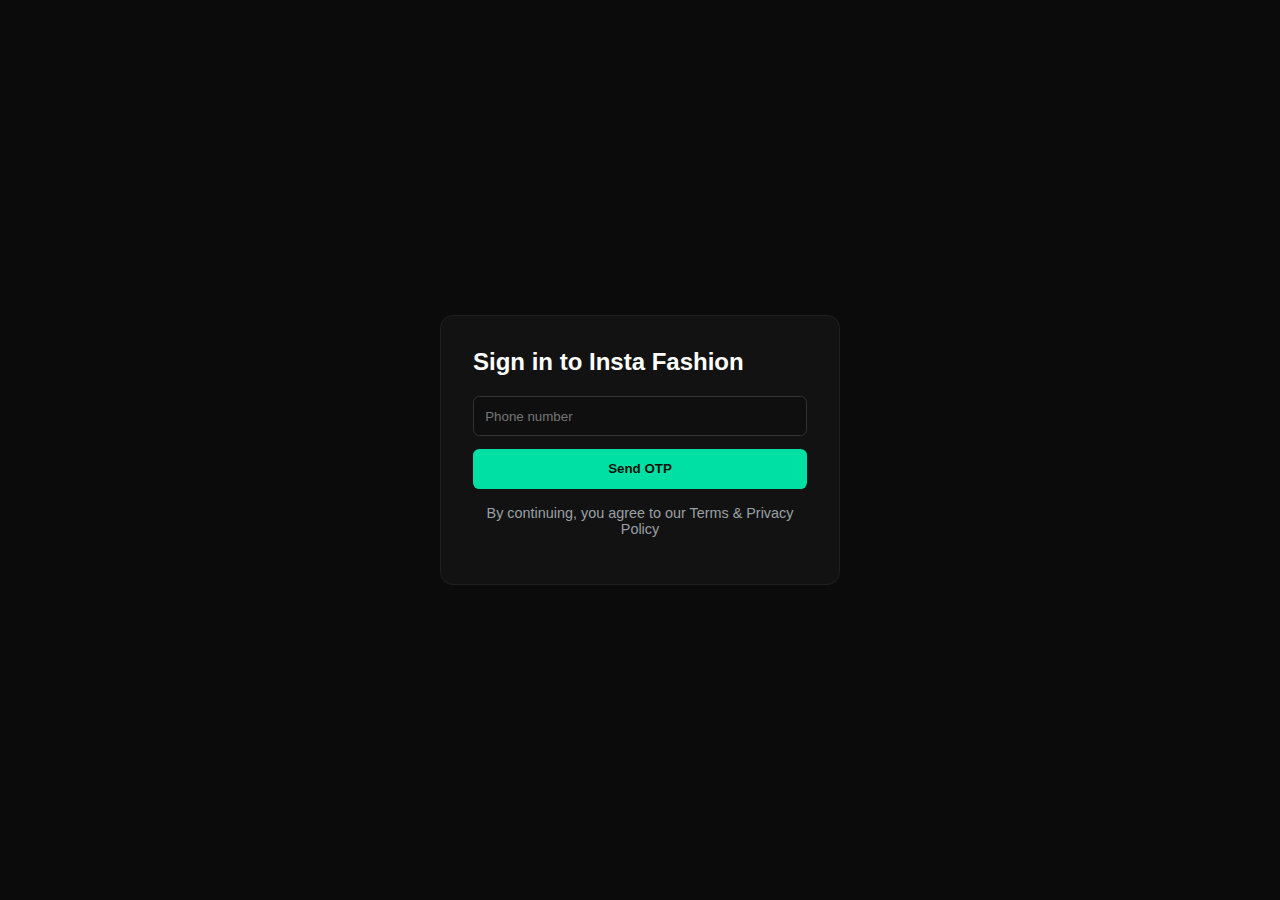
<file: signin.html>
<!DOCTYPE html>
<html lang="en">
<head>
  <meta charset="UTF-8" />
  <meta name="viewport" content="width=device-width, initial-scale=1" />
  <title>Sign in — Insta Fashion</title>
  <link rel="stylesheet" href="styles.css" />
  <style>
    body{display:flex;align-items:center;justify-content:center;height:100vh;background:#0b0b0b;color:#fff;font-family:Inter,sans-serif}
    .signin-box{background:#121212;padding:2rem;border-radius:.8rem;width:min(400px,90%);border:1px solid #1f1f1f}
    .signin-box h2{margin-top:0}
    .input{width:100%;padding:.7rem;border-radius:.4rem;border:1px solid #333;background:#0f0f0f;color:#fff;margin-bottom:.8rem}
    .btn{width:100%;padding:.8rem;border-radius:.4rem;border:0;font-weight:600;cursor:pointer}
    .btn-primary{background:#00e0a4;color:#00130d}
    .btn-secondary{background:#1a1a1a;color:#fff;border:1px solid #333}
    .hidden{display:none}
    .muted{color:#9aa0a6;font-size:.9rem;text-align:center;margin-top:1rem}
  </style>
</head>
<body>
  <div class="signin-box">
    <h2>Sign in to Insta Fashion</h2>
    <input id="phoneInput" type="tel" placeholder="Phone number" class="input" />
    <button id="sendOtpBtn" class="btn btn-primary">Send OTP</button>
    <input id="otpInput" type="text" placeholder="Enter OTP" class="input hidden" />
    <button id="verifyOtpBtn" class="btn btn-primary hidden">Verify OTP</button>
    <p class="muted">By continuing, you agree to our Terms & Privacy Policy</p>
  </div>

  <script>
    const phoneInput = document.getElementById("phoneInput");
    const sendOtpBtn = document.getElementById("sendOtpBtn");
    const otpInput = document.getElementById("otpInput");
    const verifyOtpBtn = document.getElementById("verifyOtpBtn");

    sendOtpBtn.onclick = () => {
      if (!phoneInput.value.trim()) { alert("Enter phone number"); return; }
      otpInput.classList.remove("hidden");
      verifyOtpBtn.classList.remove("hidden");
      alert("OTP sent (demo: 1234)");
    };

    verifyOtpBtn.onclick = () => {
      if (otpInput.value.trim() === "1234") {
        const user = { phone: phoneInput.value.trim() };
        localStorage.setItem("user", JSON.stringify(user));
        alert("Login successful");
        window.location.href = "index.html"; // back to home
      } else {
        alert("Invalid OTP");
      }
    };
  </script>
</body>
</html>
</file>
<file: styles.css>
:root{
  --bg:#0b0b0b; --card:#121212; --muted:#9aa0a6;
  --text:#f1f3f4; --accent:#00e0a4; --accent-2:#6ae7ff; --danger:#ff5c5c;
  --border:#1f1f1f; --brand:#ffffff;
}
*{box-sizing:border-box}
html,body{margin:0;padding:0;background:var(--bg);color:var(--text);font-family:Inter,system-ui,-apple-system,Segoe UI,Roboto,sans-serif}
a{color:inherit;text-decoration:none}
img{max-width:100%;display:block}
.hidden{display:none !important}
.muted{color:var(--muted)}
.price{font-weight:700}
.mrp{text-decoration:line-through;color:var(--muted);margin-left:.5rem}
.off{color:var(--accent-2);margin-left:.5rem}
.icon-btn{background:transparent;border:0;color:var(--text);font-size:1rem;cursor:pointer}
.primary{background:var(--accent);color:#00130d;border:0;padding:.8rem 1rem;border-radius:.6rem;font-weight:700;cursor:pointer}
.secondary{background:#232; color:#aef; border:1px solid #3a3a3a; padding:.8rem 1rem;border-radius:.6rem;cursor:pointer}
.ghost{background:transparent;border:1px solid var(--border);color:var(--text);padding:.6rem .9rem;border-radius:.6rem;cursor:pointer}
.full{width:100%}

/* Top bar */
.top-bar{display:flex;justify-content:center;align-items:center;gap:.5rem;background:#111;border-bottom:1px solid var(--border);padding:.4rem .8rem}
.top-bar .link{margin-left:auto;color:var(--accent);background:transparent;border:0;cursor:pointer}

/* Header */
.header{position:sticky;top:0;z-index:50;display:grid;grid-template-columns:1fr 2fr auto;gap:1rem;align-items:center;background:#0d0d0d;border-bottom:1px solid var(--border);padding:.7rem 1rem}
.header-left{display:flex;align-items:center;gap:.8rem}
.logo{width:40px;height:40px}
.brand h1{font-size:1.1rem;margin:0}
.brand .tag{font-size:.8rem;color:var(--muted);margin:.1rem 0 0}
.search{display:flex;background:#0f0f0f;border:1px solid var(--border);border-radius:.6rem;overflow:hidden}
.search input{flex:1;background:transparent;border:0;color:var(--text);padding:.7rem .8rem}
.search button{background:#1a1a1a;border:0;color:var(--text);padding:.7rem 1rem;cursor:pointer;border-left:1px solid var(--border)}
.chips{display:flex;gap:.4rem;flex-wrap:wrap;margin-top:.5rem}
.chip{border:1px solid var(--border);padding:.3rem .6rem;border-radius:999px;color:var(--muted);cursor:pointer}
.chip.active{background:#1b1b1b;color:var(--text);border-color:#2a2a2a}
.cart-btn{background:transparent;border:1px solid var(--border);color:var(--text);padding:.5rem .7rem;border-radius:.6rem;cursor:pointer}
.cart-btn span{background:var(--accent);color:#00130d;border-radius:999px;padding:.1rem .4rem;margin-left:.4rem}

/* Categories */
.categories{display:flex;gap:.6rem;overflow:auto;padding:.6rem 1rem;border-bottom:1px solid var(--border)}
.categories .cat{background:#111;border:1px solid var(--border);padding:.5rem .8rem;border-radius:.6rem;white-space:nowrap;cursor:pointer}
.categories .cat.active{border-color:#2a2a2a;background:#181818}

/* Hero */
.hero{display:grid;grid-template-columns:1.2fr .8fr;gap:1rem;align-items:center;padding:1rem;border-bottom:1px solid var(--border)}
.hero .cta{display:inline-block;background:var(--accent);color:#00130d;padding:.7rem 1rem;border-radius:.6rem;font-weight:700;margin-top:.6rem}

/* USP */
.usps{display:grid;grid-template-columns:repeat(4,1fr);gap:.6rem;padding:1rem}
.usp{background:#101010;border:1px solid var(--border);padding:.8rem;border-radius:.6rem;text-align:center}

/* Catalog */
.catalog{padding:1rem}
.catalog-header{display:flex;justify-content:space-between;align-items:center;margin-bottom:.6rem}
.sort select{background:#111;border:1px solid var(--border);color:var(--text);padding:.4rem .6rem;border-radius:.4rem}
.grid{display:grid;grid-template-columns:repeat(5,1fr);gap:.8rem}
.card{background:var(--card);border:1px solid var(--border);border-radius:.8rem;overflow:hidden;cursor:pointer;display:flex;flex-direction:column}
.card .img-wrap{position:relative}
.badge{position:absolute;top:.5rem;left:.5rem;background:#0d1;color:#8f8;padding:.2rem .4rem;border-radius:.4rem;font-size:.75rem;border:1px solid #183}
.card .content{padding:.7rem}
.card .brand{font-size:.8rem;color:var(--muted);margin-bottom:.2rem}
.card .title{font-weight:600;margin:0 0 .3rem;font-size:.95rem;line-height:1.2}
.card .row{display:flex;justify-content:space-between;align-items:center;margin-top:.4rem}
.card .add{background:#171717;border:1px solid var(--border);color:var(--text);padding:.5rem .7rem;border-radius:.5rem;cursor:pointer}

/* Drawer */
.drawer{position:fixed;right:0;top:0;height:100dvh;width:min(380px,100%);background:#121212;border-left:1px solid var(--border);display:flex;flex-direction:column;z-index:60}
.drawer-header{display:flex;justify-content:space-between;align-items:center;padding:1rem;border-bottom:1px solid var(--border)}
.drawer-body{flex:1;overflow:auto;padding:.8rem;display:flex;flex-direction:column;gap:.8rem}
.cart-item{display:grid;grid-template-columns:auto 1fr auto;gap:.6rem;align-items:center;border:1px solid var(--border);border-radius:.6rem;padding:.6rem;background:#101010}
.cart-item img{width:64px;height:64px;border-radius:.4rem;object-fit:cover}
.qty{display:flex;align-items:center;gap:.4rem}
.qty button{width:28px;height:28px;border-radius:.4rem;background:#1a1a1a;border:1px solid var(--border);color:var(--text);cursor:pointer}
.drawer-footer{border-top:1px solid var(--border);padding:1rem;display:flex;flex-direction:column;gap:.5rem}
.drawer-footer .row{display:flex;justify-content:space-between;align-items:center}
.drawer-footer .small{color:var(--muted);font-size:.9rem}
.drawer-footer .eta{color:#aef}

/* Modal */
.modal{position:fixed;inset:0;background:rgba(0,0,0,.6);display:grid;place-items:center;z-index:70}
.modal-content{width:min(980px,95%);background:#121212;border:1px solid var(--border);border-radius:.8rem;overflow:hidden}
.modal-body{display:grid;grid-template-columns:1fr 1fr;gap:1rem;padding:1rem}
.size-row{display:flex;gap:.4rem;margin:.6rem 0}
.size{border:1px solid var(--border);padding:.4rem .7rem;border-radius:.4rem;cursor:pointer}
.size.active{background:#1c1c1c}
.service{margin-top:.6rem;color:var(--muted)}

/* Sticky bar */
.sticky-bar{position:sticky;bottom:0;z-index:55;background:#0f0f0f;border-top:1px solid var(--border);display:none;gap:.6rem;justify-content:space-around;padding:.5rem}

/* Toast */
.toast{position:fixed;bottom:1rem;left:50%;transform:translateX(-50%);background:#101010;border:1px solid var(--border);padding:.6rem .9rem;border-radius:.6rem;z-index:80}

/* Empty */
.empty{text-align:center;color:var(--muted);padding:2rem}

@media (max-width:1200px){ .grid{grid-template-columns:repeat(4,1fr)} }
@media (max-width:992px){ .grid{grid-template-columns:repeat(3,1fr)} }
@media (max-width:768px){
  .header{grid-template-columns:1fr auto;grid-template-rows:auto auto;gap:.6rem}
  .header-center{grid-column:1/-1}
  .hero{grid-template-columns:1fr;gap:.6rem}
  .usps{grid-template-columns:repeat(2,1fr)}
  .grid{grid-template-columns:repeat(2,1fr)}
  .sticky-bar{display:flex}
}
@media (max-width:420px){ .grid{grid-template-columns:1fr} }
.addr-input{padding:.6rem;border-radius:.4rem;border:1px solid #333;background:#0f0f0f;color:#fff}
.hero-video {
  position: relative;
  height: 60vh;
  overflow: hidden;
}

.hero-video video {
  position: absolute;
  top: 50%;
  left: 50%;
  min-width: 100%;
  min-height: 100%;
  transform: translate(-50%, -50%);
  object-fit: cover;
  z-index: 0;
}

.hero-overlay {
  position: relative;
  z-index: 1;
  color: white;
  text-align: center;
  padding-top: 20vh;
}

.hero-video::after {
  content: "";
  position: absolute;
  inset: 0;
  background: rgba(0,0,0,0.4);
  z-index: 0;
}
<section class="video-upload-section">
  <button id="addVideoBtn" class="primary">📹 Add Video</button>
  <div id="videoPreview" class="video-preview hidden">
    <video id="customVideo" controls autoplay muted loop playsinline style="max-width:100%;border-radius:.6rem;margin-top:1rem"></video>
  </div>
</section>
.product-grid {
  display: grid;
  grid-template-columns: repeat(auto-fill, minmax(160px, 1fr));
  gap: 1rem;
  padding: 1rem;
}

.product-card {
  background: #fff;
  border-radius: 8px;
  overflow: hidden;
  box-shadow: 0 2px 6px rgba(0,0,0,0.1);
  display: flex;
  flex-direction: column;
  transition: transform 0.2s ease;
}

.product-card:hover {
  transform: scale(1.02);
}

.product-card img {
  width: 100%;
  height: 180px;
  object-fit: cover;
}

.product-info {
  padding: 0.8rem;
  flex: 1;
  display: flex;
  flex-direction: column;
}

.product-info h4 {
  font-size: 1rem;
  margin: 0.2rem 0;
}

.product-info p {
  font-size: 0.85rem;
  color: #555;
  margin: 0;
}

.price {
  font-weight: bold;
  color: #e53935;
  margin-top: 0.5rem;
}

.rating {
  font-size: 0.8rem;
  color: #fbc02d;
}

.delivery {
  font-size: 0.75rem;
  color: #388e3c;
  margin-top: 0.3rem;
}

.card-btn {
  margin-top: auto;
  background: #00e0a4;
  color: #00130d;
  border: none;
  padding: 0.5rem;
  border-radius: 4px;
  font-weight: bold;
  cursor: pointer;
}
</file>
